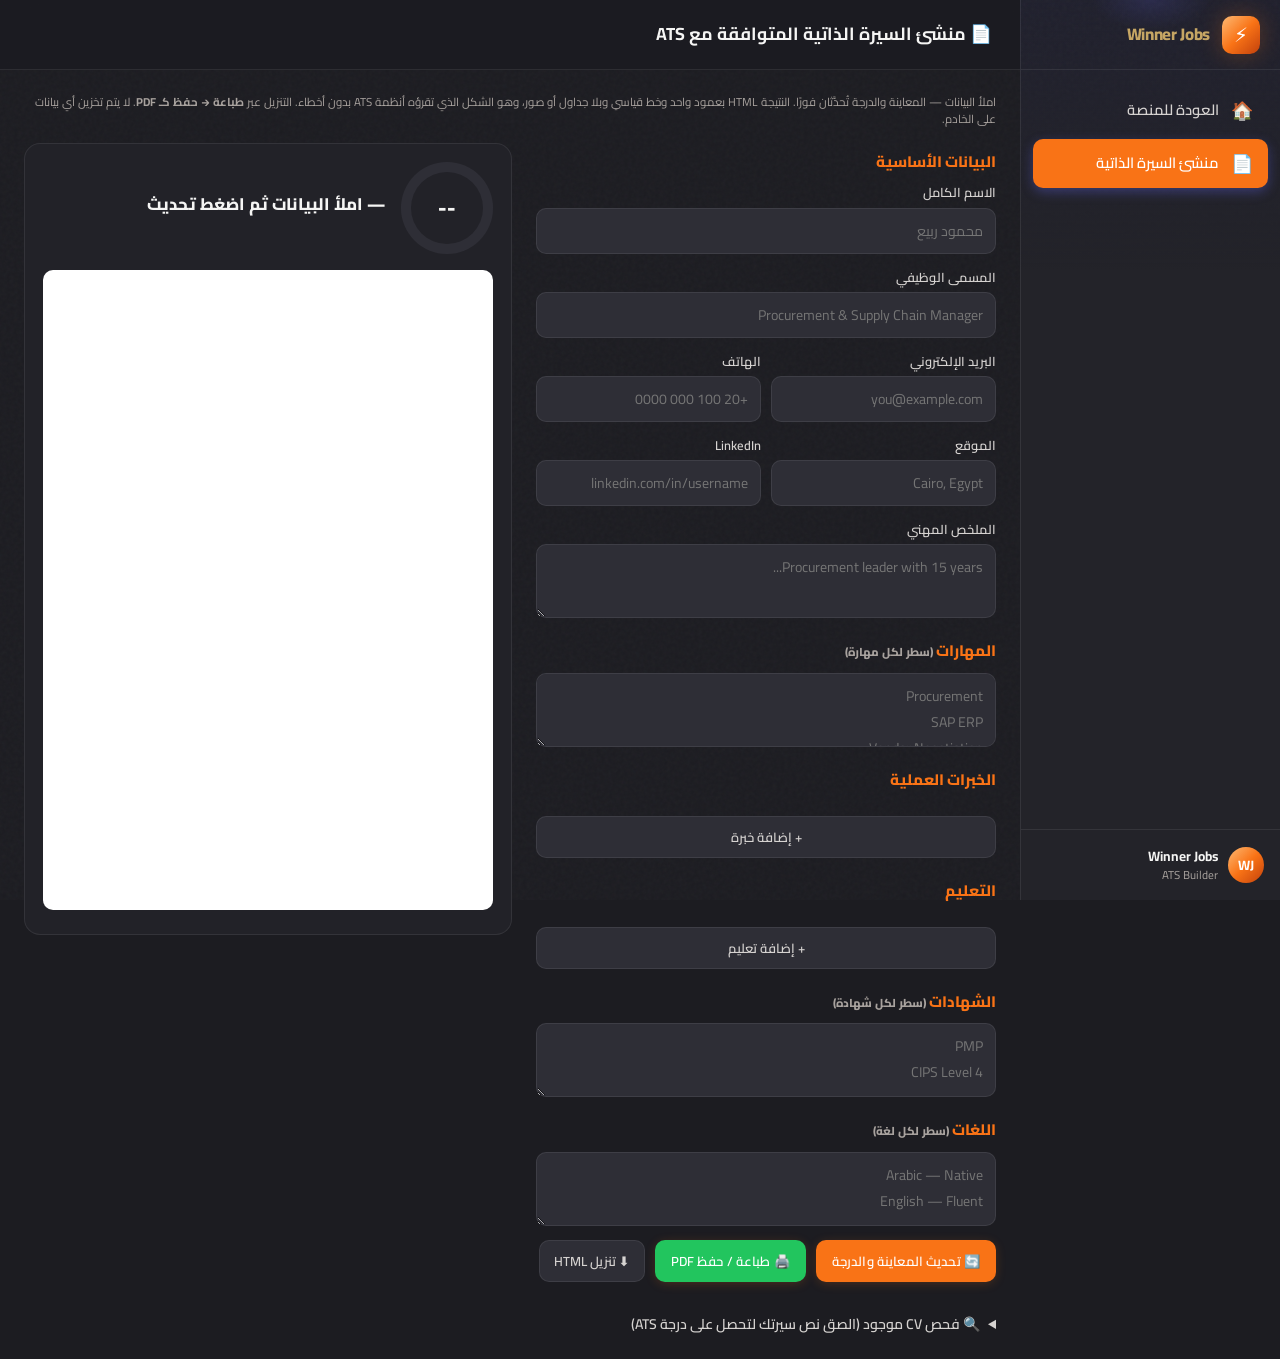
<file: frontend/cv-builder.html>
<!DOCTYPE html>
<html lang="ar" dir="rtl" data-theme="dark">
<head>
  <meta charset="UTF-8">
  <meta name="viewport" content="width=device-width, initial-scale=1.0">
  <title>منشئ السيرة الذاتية المتوافقة مع ATS — Winner Jobs</title>
  <link rel="stylesheet" href="style.css">
  <link rel="preconnect" href="https://fonts.googleapis.com">
  <link rel="preconnect" href="https://fonts.gstatic.com" crossorigin>
  <style>
    /* Page-local layout (design tokens from style.css) */
    .cvb-wrap { display: grid; grid-template-columns: minmax(320px, 460px) 1fr; gap: 24px; align-items: start; }
    @media (max-width: 980px) { .cvb-wrap { grid-template-columns: 1fr; } }
    .cvb-form { display: flex; flex-direction: column; gap: 14px; }
    .cvb-field { display: flex; flex-direction: column; gap: 5px; }
    .cvb-field label { font-size: .8rem; font-weight: 600; color: var(--text-secondary); }
    .cvb-field input, .cvb-field textarea {
      background: var(--bg-surface-elevated); border: 1px solid var(--border-subtle);
      border-radius: var(--r-md); color: var(--text-primary); padding: 9px 12px;
      font-family: inherit; font-size: .88rem; transition: var(--transition);
    }
    .cvb-field input:focus, .cvb-field textarea:focus { outline: none; border-color: var(--brand-primary); box-shadow: 0 0 0 3px var(--brand-glow); }
    .cvb-field textarea { min-height: 74px; resize: vertical; }
    .cvb-hint { font-size: .72rem; color: var(--text-muted); }
    .cvb-section-title { font-size: .95rem; font-weight: 800; color: var(--brand-primary); margin: 8px 0 -4px; }
    .cvb-dynamic { display: flex; flex-direction: column; gap: 10px; }
    .cvb-dyn-item { background: var(--bg-surface-elevated); border: 1px solid var(--border-subtle); border-radius: var(--r-md); padding: 12px; display: grid; gap: 8px; position: relative; }
    .cvb-dyn-item input, .cvb-dyn-item textarea { background: var(--bg-card); border: 1px solid var(--border-subtle); border-radius: var(--r-sm); color: var(--text-primary); padding: 7px 10px; font-family: inherit; font-size: .84rem; width: 100%; }
    .cvb-remove { position: absolute; top: 8px; inset-inline-start: 8px; background: var(--danger-bg); color: var(--danger); border: none; border-radius: var(--r-sm); width: 24px; height: 24px; cursor: pointer; font-weight: 700; }
    .cvb-actions { display: flex; gap: 10px; flex-wrap: wrap; }
    .cvb-preview-card { background: var(--bg-card); border: 1px solid var(--border-subtle); border-radius: var(--r-lg); padding: 18px; }
    .cvb-frame { width: 100%; height: 640px; border: 1px solid var(--border-subtle); border-radius: var(--r-md); background: #fff; }
    .ats-panel { display: grid; grid-template-columns: auto 1fr; gap: 16px; align-items: center; margin-bottom: 16px; }
    .ats-ring { --p: 0; width: 92px; height: 92px; border-radius: 50%;
      background: conic-gradient(var(--ring-color, var(--success)) calc(var(--p)*1%), var(--bg-surface-elevated) 0);
      display: grid; place-items: center; }
    .ats-ring::after { content: attr(data-score); width: 72px; height: 72px; border-radius: 50%;
      background: var(--bg-card); display: grid; place-items: center; font-size: 1.35rem; font-weight: 800; color: var(--text-primary); }
    .ats-meta { display: flex; flex-direction: column; gap: 6px; }
    .ats-grade { font-weight: 800; font-size: 1.05rem; }
    .ats-recs { display: flex; flex-direction: column; gap: 8px; margin-top: 8px; }
    .ats-rec { display: flex; gap: 8px; align-items: flex-start; padding: 9px 12px; border-radius: var(--r-md); font-size: .82rem; }
    .ats-rec.high { background: var(--danger-bg); color: var(--text-primary); }
    .ats-rec.medium { background: var(--warning-bg); }
    .ats-rec.low { background: var(--info-bg); }
    .ats-rec .sev { font-weight: 800; font-size: .68rem; padding: 2px 8px; border-radius: var(--r-full); flex-shrink: 0; }
    .ats-rec.high .sev { background: var(--danger); color: #fff; }
    .ats-rec.medium .sev { background: var(--warning); color: #2F2114; }
    .ats-rec.low .sev { background: var(--info); color: #fff; }
    .cvb-check-zone textarea { width: 100%; min-height: 160px; background: var(--bg-surface-elevated); border: 1px solid var(--border-subtle); border-radius: var(--r-md); color: var(--text-primary); padding: 12px; font-family: inherit; font-size: .84rem; }
    details.cvb-check { margin-top: 18px; }
    details.cvb-check summary { cursor: pointer; color: var(--text-secondary); font-weight: 600; font-size: .88rem; }
  </style>
</head>
<body>
  <div class="app-shell">
    <aside class="app-sidebar" role="navigation" aria-label="التنقل الرئيسي">
      <div class="sidebar-brand">
        <div class="brand-icon" aria-hidden="true">⚡</div>
        <div class="brand-title" style="color:#C6A664;">Winner Jobs</div>
        <div class="sidebar-glow" aria-hidden="true"></div>
      </div>
      <nav class="sidebar-nav">
        <a class="nav-item" href="/"><span class="nav-icon">🏠</span><span class="nav-label">العودة للمنصة</span></a>
        <a class="nav-item active"><span class="nav-icon">📄</span><span class="nav-label">منشئ السيرة الذاتية</span></a>
      </nav>
      <div class="sidebar-footer">
        <div class="user-badge">
          <div class="user-avatar">WJ</div>
          <div class="user-meta"><div class="user-name">Winner Jobs</div><div class="user-role">ATS Builder</div></div>
        </div>
      </div>
    </aside>
    <div class="sidebar-overlay" id="sidebarOverlay" onclick="document.getElementById('sidebarOverlay').classList.remove('open')"></div>

    <main class="app-main" role="main">
      <header class="command-bar" role="banner">
        <div class="command-title" style="font-weight:700;font-size:1.1rem;">📄 منشئ السيرة الذاتية المتوافقة مع ATS</div>
      </header>

      <div style="padding: 24px;">
        <p class="cvb-hint" style="margin-bottom:14px;">
          املأ البيانات — المعاينة والدرجة تُحدَّثان فورًا. النتيجة HTML بعمود واحد وخط قياسي وبلا جداول أو صور،
          وهو الشكل الذي تقرؤه أنظمة ATS بدون أخطاء. التنزيل عبر <strong>طباعة → حفظ كـ PDF</strong>.
          لا يتم تخزين أي بيانات على الخادم.
        </p>

        <div class="cvb-wrap">
          <!-- ─── Form ─────────────────────────────────────────────────── -->
          <div class="cvb-form" id="cvbForm">
            <div class="cvb-section-title">البيانات الأساسية</div>
            <div class="cvb-field"><label>الاسم الكامل</label><input id="f_name" placeholder="محمود ربيع"></div>
            <div class="cvb-field"><label>المسمى الوظيفي</label><input id="f_title" placeholder="Procurement &amp; Supply Chain Manager"></div>
            <div style="display:grid;grid-template-columns:1fr 1fr;gap:10px;">
              <div class="cvb-field"><label>البريد الإلكتروني</label><input id="f_email" type="email" placeholder="you@example.com"></div>
              <div class="cvb-field"><label>الهاتف</label><input id="f_phone" placeholder="+20 100 000 0000"></div>
            </div>
            <div style="display:grid;grid-template-columns:1fr 1fr;gap:10px;">
              <div class="cvb-field"><label>الموقع</label><input id="f_location" placeholder="Cairo, Egypt"></div>
              <div class="cvb-field"><label>LinkedIn</label><input id="f_linkedin" placeholder="linkedin.com/in/username"></div>
            </div>
            <div class="cvb-field"><label>الملخص المهني</label><textarea id="f_summary" placeholder="Procurement leader with 15 years..."></textarea></div>

            <div class="cvb-section-title">المهارات <span class="cvb-hint">(سطر لكل مهارة)</span></div>
            <div class="cvb-field"><textarea id="f_skills" placeholder="Procurement&#10;SAP ERP&#10;Vendor Negotiation"></textarea></div>

            <div class="cvb-section-title">الخبرات العملية</div>
            <div class="cvb-dynamic" id="expList"></div>
            <button type="button" class="btn-secondary" onclick="Cvb.addExp()">+ إضافة خبرة</button>

            <div class="cvb-section-title">التعليم</div>
            <div class="cvb-dynamic" id="eduList"></div>
            <button type="button" class="btn-secondary" onclick="Cvb.addEdu()">+ إضافة تعليم</button>

            <div class="cvb-section-title">الشهادات <span class="cvb-hint">(سطر لكل شهادة)</span></div>
            <div class="cvb-field"><textarea id="f_certs" placeholder="PMP&#10;CIPS Level 4"></textarea></div>

            <div class="cvb-section-title">اللغات <span class="cvb-hint">(سطر لكل لغة)</span></div>
            <div class="cvb-field"><textarea id="f_langs" placeholder="Arabic — Native&#10;English — Fluent"></textarea></div>

            <div class="cvb-actions">
              <button type="button" class="btn-primary" onclick="Cvb.build()">🔄 تحديث المعاينة والدرجة</button>
              <button type="button" class="btn-primary" onclick="Cvb.printPdf()" style="background:var(--success);">🖨️ طباعة / حفظ PDF</button>
              <button type="button" class="btn-secondary" onclick="Cvb.downloadHtml()">⬇️ تنزيل HTML</button>
            </div>

            <details class="cvb-check">
              <summary>🔍 فحص CV موجود (الصق نص سيرتك لتحصل على درجة ATS)</summary>
              <div class="cvb-check-zone" style="margin-top:10px;">
                <textarea id="f_checkText" placeholder="الصق هنا نص السيرة الذاتية الحالية..."></textarea>
                <button type="button" class="btn-secondary" style="margin-top:8px;" onclick="Cvb.checkExisting()">فحص التوافق</button>
              </div>
            </details>
          </div>

          <!-- ─── Preview + ATS Panel ──────────────────────────────────── -->
          <div>
            <div class="cvb-preview-card">
              <div class="ats-panel">
                <div class="ats-ring" id="atsRing" data-score="--" style="--p:0"></div>
                <div class="ats-meta">
                  <div class="ats-grade" id="atsGrade">— املأ البيانات ثم اضغط تحديث</div>
                  <div class="cvb-hint" id="atsStats"></div>
                </div>
              </div>
              <div class="ats-recs" id="atsRecs"></div>
              <iframe class="cvb-frame" id="cvFrame" title="معاينة السيرة الذاتية" sandbox="allow-same-origin"></iframe>
            </div>
          </div>
        </div>
      </div>
    </main>
  </div>

  <script>
  const Cvb = (() => {
    let lastBuild = null;
    const $ = (id) => document.getElementById(id);
    const val = (id) => ($(id)?.value || "").trim();
    const lines = (id) => val(id).split("\n").map(s => s.trim()).filter(Boolean);

    const GRADES = {
      excellent: { ar: "ممتاز — جاهز للتقديم", color: "var(--success)" },
      good:      { ar: "جيد — تحسينات بسيطة", color: "var(--success)" },
      fair:      { ar: "مقبول — يحتاج تحسينات", color: "var(--warning)" },
      poor:      { ar: "ضعيف — يحتاج إعادة بناء", color: "var(--danger)" },
    };

    function collect() {
      return {
        full_name: val("f_name"), job_title: val("f_title"),
        email: val("f_email"), phone: val("f_phone"),
        location: val("f_location"), linkedin: val("f_linkedin"),
        summary: val("f_summary"),
        skills: lines("f_skills"),
        experience: [...document.querySelectorAll("#expList .cvb-dyn-item")].map(el => ({
          role: el.querySelector(".x-role").value.trim(),
          company: el.querySelector(".x-company").value.trim(),
          start: el.querySelector(".x-start").value.trim(),
          end: el.querySelector(".x-end").value.trim(),
          bullets: el.querySelector(".x-bullets").value.split("\n").map(s => s.trim()).filter(Boolean),
        })),
        education: [...document.querySelectorAll("#eduList .cvb-dyn-item")].map(el => ({
          degree: el.querySelector(".e-degree").value.trim(),
          school: el.querySelector(".e-school").value.trim(),
          year: el.querySelector(".e-year").value.trim(),
        })),
        certifications: lines("f_certs"),
        languages: lines("f_langs"),
      };
    }

    function renderAts(ats) {
      const ring = $("atsRing");
      ring.style.setProperty("--p", ats.score);
      ring.dataset.score = ats.score;
      const g = GRADES[ats.grade] || GRADES.fair;
      ring.style.setProperty("--ring-color", g.color);
      $("atsGrade").textContent = g.ar;
      $("atsGrade").style.color = g.color;
      $("atsStats").textContent =
        `${ats.word_count} كلمة • أقسام: ${ats.sections.length} • إنجازات مرقّمة: ${ats.quantified_achievements}`;
      const recs = $("atsRecs");
      recs.innerHTML = "";
      (ats.recommendations || []).forEach(r => {
        const d = document.createElement("div");
        d.className = `ats-rec ${r.severity}`;
        d.innerHTML = `<span class="sev">${r.severity === "high" ? "مهم" : r.severity === "medium" ? "متوسط" : "بسيط"}</span><span>${r.message}</span>`;
        recs.appendChild(d);
      });
      if (!(ats.recommendations || []).length) {
        recs.innerHTML = '<div class="ats-rec low"><span class="sev">✔</span><span>لا توجد ملاحظات — سيرتك متوافقة!</span></div>';
      }
    }

    async function post(url, body) {
      const res = await fetch(url, {
        method: "POST", headers: { "Content-Type": "application/json" },
        body: JSON.stringify(body),
      });
      if (!res.ok) throw new Error(`HTTP ${res.status}`);
      return res.json();
    }

    async function build() {
      try {
        const data = await post("/api/v1/cv/build", collect());
        lastBuild = data;
        $("cvFrame").srcdoc = data.html;
        renderAts(data.ats);
      } catch (e) {
        $("atsGrade").textContent = "خطأ في الاتصال بالخادم";
        console.error(e);
      }
    }

    async function checkExisting() {
      const text = val("f_checkText");
      if (!text) return;
      try {
        const ats = await post("/api/v1/cv/ats-check", { cv_text: text });
        renderAts(ats);
        $("cvFrame").srcdoc = "<pre style='font-family:Arial;padding:20px;white-space:pre-wrap;'>" +
          text.replace(/[<>&]/g, c => ({ "<": "&lt;", ">": "&gt;", "&": "&amp;" }[c])) + "</pre>";
      } catch (e) { console.error(e); }
    }

    function addExp(data = {}) {
      const div = document.createElement("div");
      div.className = "cvb-dyn-item";
      div.innerHTML = `
        <button type="button" class="cvb-remove" title="حذف" onclick="this.parentElement.remove()">✕</button>
        <input class="x-role" placeholder="المسمى الوظيفي — Senior Procurement Manager" value="${data.role || ""}">
        <input class="x-company" placeholder="الشركة — PharmaCo" value="${data.company || ""}">
        <div style="display:grid;grid-template-columns:1fr 1fr;gap:8px;">
          <input class="x-start" placeholder="من — 2015" value="${data.start || ""}">
          <input class="x-end" placeholder="إلى — Present" value="${data.end || ""}">
        </div>
        <textarea class="x-bullets" placeholder="إنجاز (سطر لكل نقطة)&#10;• Achieved 15% cost savings...">${data.bullets || ""}</textarea>`;
      $("expList").appendChild(div);
    }

    function addEdu(data = {}) {
      const div = document.createElement("div");
      div.className = "cvb-dyn-item";
      div.innerHTML = `
        <button type="button" class="cvb-remove" title="حذف" onclick="this.parentElement.remove()">✕</button>
        <input class="e-degree" placeholder="الدرجة — B.Sc. Pharmacy" value="${data.degree || ""}">
        <input class="e-school" placeholder="الجامعة — Cairo University" value="${data.school || ""}">
        <input class="e-year" placeholder="السنة — 2008" value="${data.year || ""}">`;
      $("eduList").appendChild(div);
    }

    function printPdf() {
      if (!lastBuild) { alert("اضغط «تحديث المعاينة» أولًا"); return; }
      const w = window.open("", "_blank");
      w.document.write(lastBuild.html);
      w.document.close();
      w.focus();
      w.print();
    }

    function downloadHtml() {
      if (!lastBuild) { alert("اضغط «تحديث المعاينة» أولًا"); return; }
      const blob = new Blob([lastBuild.html], { type: "text/html;charset=utf-8" });
      const a = document.createElement("a");
      a.href = URL.createObjectURL(blob);
      a.download = "CV_ATS.html";
      a.click();
      URL.revokeObjectURL(a.href);
    }

    return { build, checkExisting, addExp, addEdu, printPdf, downloadHtml };
  })();
  </script>
</body>
</html>
</file>
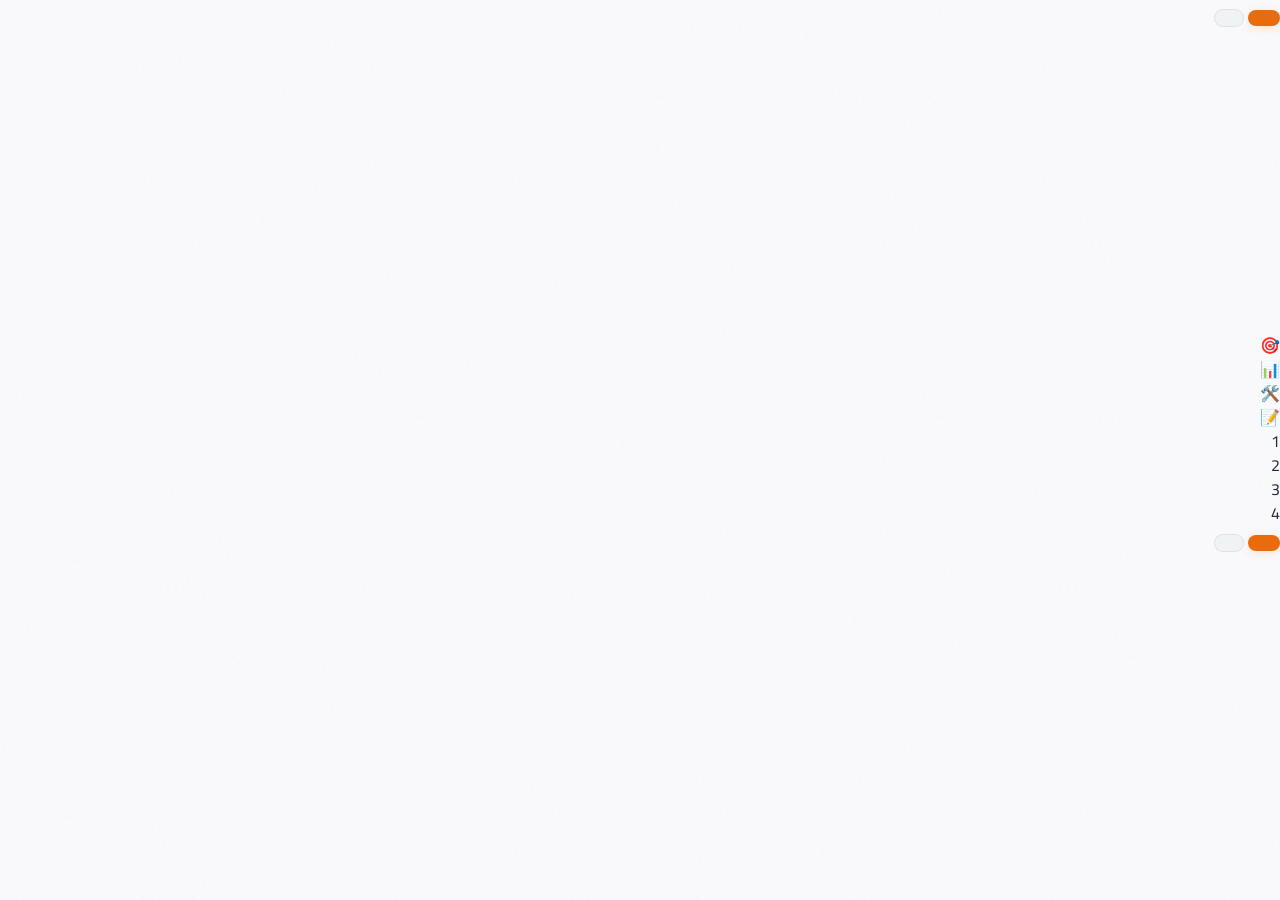
<file: frontend/landing.html>
<!DOCTYPE html>
<html lang="ar" dir="rtl">
<head>
  <meta charset="UTF-8">
  <meta name="viewport" content="width=device-width, initial-scale=1.0">
  <title>Winner Jobs — منصة مطابقة الوظائف الذكية</title>
  <meta name="description" content="منصة ذكية لتحليل وتصفية مطابقة الوظائف باستخدام الذكاء الاصطناعي">
  <meta name="keywords" content="job matching, AI, CV analysis, recruitment">
  <link rel="stylesheet" href="style.css">
</head>
<body>
  <!-- Navigation -->
  <nav class="topbar" dir="ltr">
    <div class="logo" id="logoText"></div>
    <a href="#features" class="nav-link" data-page="features"></a>
    <a href="#how-it-works" class="nav-link" data-page="how-it-works"></a>
    <a href="#pricing" class="nav-link" data-page="pricing"></a>
    <a href="#" onclick="toggleLang()" class="lang-switch" id="langSwitch"></a>
  </nav>

  <!-- Hero Section -->
  <section class="hero">
    <div class="hero-content">
      <h1 id="heroTitle"></h1>
      <p id="heroSubtitle"></p>
      <div class="hero-buttons">
        <button id="btnStartNow" class="btn btn-primary btn-lg"></button>
        <button id="btnBrowseJobs" class="btn btn-secondary btn-lg"></button>
      </div>
    </div>
    <div class="hero-image">
      <svg width="400" height="300" viewBox="0 0 400 300" fill="none"></svg>
    </div>
  </section>

  <!-- Features Section -->
  <section id="features" class="section" dir="rtl">
    <div class="section-header">
      <h2 id="featuresTitle"></h2>
      <p id="featuresSubtitle"></p>
    </div>
    <div class="features-grid">
      <div class="feature-card">
        <div class="card-icon">🎯</div>
        <h3 id="feature1Title"></h3>
        <p id="feature1Desc"></p>
      </div>
      <div class="feature-card">
        <div class="card-icon">📊</div>
        <h3 id="feature2Title"></h3>
        <p id="feature2Desc"></p>
      </div>
      <div class="feature-card">
        <div class="card-icon">🛠️</div>
        <h3 id="feature3Title"></h3>
        <p id="feature3Desc"></p>
      </div>
      <div class="feature-card">
        <div class="card-icon">📝</div>
        <h3 id="feature4Title"></h3>
        <p id="feature4Desc"></p>
      </div>
    </div>
  </section>

  <!-- How It Works Section -->
  <section id="how-it-works" class="section" dir="rtl">
    <div class="section-header">
      <h2 id="howWorksTitle"></h2>
      <p id="howWorksSubtitle"></p>
    </div>
    <div class="steps-grid">
      <div class="step">
        <div class="step-number">1</div>
        <h3 id="step1Title"></h3>
        <p id="step1Desc"></p>
      </div>
      <div class="step">
        <div class="step-number">2</div>
        <h3 id="step2Title"></h3>
        <p id="step2Desc"></p>
      </div>
      <div class="step">
        <div class="step-number">3</div>
        <h3 id="step3Title"></h3>
        <p id="step3Desc"></p>
      </div>
      <div class="step">
        <div class="step-number">4</div>
        <h3 id="step4Title"></h3>
        <p id="step4Desc"></p>
      </div>
    </div>
  </section>

  <!-- CTA Section -->
  <section class="cta-section">
    <div class="cta-content">
      <h2 id="ctaTitle"></h2>
      <p id="ctaSubtitle"></p>
      <div class="cta-buttons">
        <button id="btnGetStarted" class="btn btn-primary btn-lg"></button>
        <button id="btnWatchDemo" class="btn btn-secondary btn-lg"></button>
      </div>
    </div>
  </section>

  <footer class="footer" dir="ltr">
    <div class="footer-text" id="footerText"></div>
    <div class="footer-links">
      <a href="#" id="privacyLink"></a>
      <a href="#" id="termsLink"></a>
      <a href="#" id="supportLink"></a>
    </div>
  </footer>

  <script src="app.js"></script>
</body>
</html>
</file>
<file: frontend/style.css>
/* ═══════════════════════════════════════════════════════════════════════
   Winner Jobs — Enterprise Design System v2.0
   Modern 2026 UI/UX: Motion, Glassmorphism, Micro-interactions
   ═══════════════════════════════════════════════════════════════════════ */

@import url('https://fonts.googleapis.com/css2?family=Cairo:wght@400;500;600;700;800&family=Plus+Jakarta+Sans:wght@400;500;600;700;800&family=JetBrains+Mono:wght@500;600&display=swap');

/* ─── Design Tokens ────────────────────────────────────────────────────── */
:root {
  /* Palette — Cream Warm Light ( مطابق صور الخاصة ) */
  --bg-canvas: #FAFAFC;
  --bg-surface: #FFFFFF;
  --bg-surface-elevated: #F1F4F7;
  --bg-card: #FFFFFF;
  --bg-card-hover: #F6F8FA;
  --bg-glass: rgba(255, 255, 255, 0.9);

  --border-subtle: rgba(15, 23, 42, 0.08);
  --border-medium: rgba(15, 23, 42, 0.14);
  --border-focus: #EA6A0A;

  --text-primary: #1F2937;
  --text-secondary: #4B5563;
  --text-muted: #94A3B8;
  --text-inverse: #FFFFFF;

  /* Accent — برتقالي مطابق صور النسخة */
  --brand-primary: #EA6A0A;
  --brand-hover: #C25E08;
  --brand-gradient: linear-gradient(135deg, #FDBA74 0%, #EA6A0A 50%, #B45309 100%);
  --brand-glow: rgba(234, 106, 10, 0.22);
  --success: #16A34A;
  --success-bg: rgba(22, 163, 74, 0.12);
  --success-gradient: linear-gradient(135deg, #22C55E 0%, #16A34A 100%);
  --warning: #F59E0B;
  --warning-bg: rgba(245, 158, 11, 0.12);
  --danger: #DC2626;
  --danger-bg: rgba(220, 38, 38, 0.12);
  --info: #0284C7;
  --info-bg: rgba(2, 132, 199, 0.12);

  /* Shadows */
  --shadow-sm: 0 1px 2px 0 rgba(60, 40, 20, 0.08);
  --shadow-md: 0 4px 12px -2px rgba(60, 40, 20, 0.12);
  --shadow-lg: 0 12px 32px -4px rgba(60, 40, 20, 0.16);
  --shadow-xl: 0 24px 64px -8px rgba(60, 40, 20, 0.20);
  --shadow-glow: 0 0 24px var(--brand-glow);

  /* Geometry */
  --r-sm: 6px;
  --r-md: 10px;
  --r-lg: 16px;
  --r-xl: 24px;
  --r-full: 9999px;

  --sidebar-w: 260px;
  --header-h: 70px;

  /* Motion */
  --ease-spring: cubic-bezier(0.16, 1, 0.3, 1);
  --ease-smooth: cubic-bezier(0.4, 0, 0.2, 1);
  --transition: all 0.2s var(--ease-spring);
  --transition-slow: all 0.35s var(--ease-spring);

  /* Fonts */
  --font-en: 'Plus Jakarta Sans', system-ui, sans-serif;
  --font-ar: 'Cairo', 'Plus Jakarta Sans', system-ui, sans-serif;
  --font: var(--font-ar);
  --font-mono: 'JetBrains Mono', ui-monospace, monospace;
}

/* Stitch: tabular numbers for KPI/score values */
.kpi-value {
  font-family: var(--font-mono);
  font-variant-numeric: tabular-nums;
  letter-spacing: -0.02em;
}

/* ─── Light Theme ─────────────────────────────────────────────────────── */
[data-theme="light"] {
  --bg-canvas: #FAFAFC;
  --bg-surface: #FFFFFF;
  --bg-surface-elevated: #F1F4F7;
  --bg-card: #FFFFFF;
  --bg-card-hover: #F6F8FA;
  --bg-glass: rgba(255, 255, 255, 0.9);

  --border-subtle: rgba(15, 23, 42, 0.08);
  --border-medium: rgba(15, 23, 42, 0.14);
  --border-focus: #EA6A0A;

  --text-primary: #1F2937;
  --text-secondary: #4B5563;
  --text-muted: #94A3B8;
  --text-inverse: #FFFFFF;
  --brand-primary: #EA6A0A;
  --brand-hover: #C25E08;
  --brand-gradient: linear-gradient(135deg, #FDBA74 0%, #EA6A0A 50%, #B45309 100%);
  --brand-glow: rgba(234, 106, 10, 0.22);
  --success: #16A34A;
  --warning: #F59E0B;
  --danger: #DC2626;
  --info: #0284C7;
}

[data-theme="dark"] {
  --bg-canvas: #1C1C21;
  --bg-surface: #232329;
  --bg-surface-elevated: #2E2E36;
  --bg-card: #222228;
  --bg-card-hover: #2E2E36;
  --bg-glass: rgba(28, 28, 33, 0.88);

  --border-subtle: rgba(255, 255, 255, 0.08);
  --border-medium: rgba(255, 255, 255, 0.14);
  --border-focus: #EA6A0A;

  --text-primary: #F5F5F4;
  --text-secondary: #D6D3D1;
  --text-muted: #A8A29E;
  --text-inverse: #131316;
  --brand-primary: #F97316;
  --brand-hover: #EA6A0A;
  --brand-gradient: linear-gradient(135deg, #FDBA74 0%, #F97316 50%, #C2410C 100%);
  --brand-glow: rgba(249, 115, 22, 0.28);
  --success: #22C55E;
  --warning: #FBBF24;
  --danger: #F87171;
  --info: #38BDF8;
}

[dir="ltr"] { --font: var(--font-en); }

/* ─── Global Reset ────────────────────────────────────────────────────── */
*, *::before, *::after { box-sizing: border-box; margin: 0; padding: 0; }

body {
  font-family: var(--font);
  background-color: var(--bg-canvas);
  color: var(--text-primary);
  line-height: 1.5;
  min-height: 100vh;
  overflow-x: hidden;
  -webkit-font-smoothing: antialiased;
  -moz-osx-font-smoothing: grayscale;
}

/* Subtle noise texture overlay */
body::before {
  content: '';
  position: fixed;
  inset: 0;
  background-image: url("data:image/svg+xml,%3Csvg viewBox='0 0 256 256' xmlns='http://www.w3.org/2000/svg'%3E%3Cfilter id='noise'%3E%3CfeTurbulence type='fractalNoise' baseFrequency='0.9' numOctaves='4' stitchTiles='stitch'/%3E%3C/filter%3E%3Crect width='100%25' height='100%25' filter='url(%23noise)' opacity='0.03'/%3E%3C/svg%3E");
  pointer-events: none;
  z-index: 0;
}

/* ─── Enterprise Shell ────────────────────────────────────────────────── */
.app-shell { display: flex; min-height: 100vh; width: 100%; position: relative; z-index: 1; }

/* ─── Sidebar ─────────────────────────────────────────────────────────── */
.app-sidebar {
  width: var(--sidebar-w);
  background: linear-gradient(180deg, rgba(99, 102, 241, 0.06) 0%, var(--bg-surface) 30%);
  border-inline-end: 1px solid var(--border-subtle);
  display: flex;
  flex-direction: column;
  position: fixed;
  top: 0;
  bottom: 0;
  z-index: 100;
  transition: transform 0.3s var(--ease-spring);
}

[dir="rtl"] .app-sidebar { right: 0; }
[dir="ltr"] .app-sidebar { left: 0; }

.sidebar-brand {
  height: var(--header-h);
  padding: 0 20px;
  display: flex;
  align-items: center;
  gap: 12px;
  border-bottom: 1px solid var(--border-subtle);
  position: relative;
  overflow: hidden;
}

.sidebar-glow {
  position: absolute;
  top: -30px;
  left: 50%;
  transform: translateX(-50%);
  width: 120px;
  height: 60px;
  background: radial-gradient(ellipse, rgba(99, 102, 241, 0.15) 0%, transparent 70%);
  pointer-events: none;
}

.brand-icon {
  width: 38px;
  height: 38px;
  border-radius: var(--r-md);
  background: var(--brand-gradient);
  display: flex;
  align-items: center;
  justify-content: center;
  font-size: 20px;
  color: #fff;
  box-shadow: var(--shadow-glow);
  flex-shrink: 0;
}

.brand-title {
  font-size: 1.05rem;
  font-weight: 800;
  letter-spacing: -0.02em;
  color: #C6A664;
}

.sidebar-nav {
  padding: 16px 12px;
  display: flex;
  flex-direction: column;
  gap: 4px;
  flex: 1;
}

.nav-item {
  display: flex;
  align-items: center;
  gap: 12px;
  padding: 10px 14px;
  border-radius: var(--r-md);
  color: var(--text-secondary);
  text-decoration: none;
  font-size: 0.92rem;
  font-weight: 600;
  transition: var(--transition);
  cursor: pointer;
  border: 1px solid transparent;
  position: relative;
  overflow: hidden;
}

.nav-item:hover {
  color: var(--text-primary);
  background-color: var(--bg-card);
  border-color: var(--border-subtle);
}

.nav-item.active {
  color: #FFFFFF;
  background: var(--brand-primary);
  box-shadow: 0 4px 12px rgba(99, 102, 241, 0.35);
  border-color: transparent;
}

.nav-indicator {
  position: absolute;
  inset-inline-end: 0;
  top: 50%;
  transform: translateY(-50%);
  width: 3px;
  height: 0;
  border-radius: 3px 0 0 3px;
  background: #fff;
  transition: height 0.25s var(--ease-spring);
}

.nav-item.active .nav-indicator { height: 20px; }

.nav-icon {
  font-size: 18px;
  display: flex;
  align-items: center;
  justify-content: center;
}

.sidebar-footer {
  padding: 16px;
  border-top: 1px solid var(--border-subtle);
  display: flex;
  align-items: center;
  gap: 12px;
}

.user-badge { display: flex; align-items: center; gap: 10px; width: 100%; }

.user-avatar {
  width: 36px;
  height: 36px;
  border-radius: 50%;
  background: var(--brand-gradient);
  display: flex;
  align-items: center;
  justify-content: center;
  font-weight: 700;
  font-size: 0.85rem;
  color: #fff;
  flex-shrink: 0;
}

.user-meta { flex: 1; overflow: hidden; }
.user-name { font-size: 0.85rem; font-weight: 700; white-space: nowrap; overflow: hidden; text-overflow: ellipsis; }
.user-role { font-size: 0.72rem; color: var(--text-muted); }

/* ─── Main Content ────────────────────────────────────────────────────── */
.app-main {
  flex: 1;
  display: flex;
  flex-direction: column;
  min-width: 0;
  transition: var(--transition);
}

[dir="rtl"] .app-main { margin-right: var(--sidebar-w); }
[dir="ltr"] .app-main { margin-left: var(--sidebar-w); }

/* ─── Command Bar (Header) ────────────────────────────────────────────── */
.command-bar {
  height: var(--header-h);
  background-color: var(--bg-glass);
  backdrop-filter: blur(20px);
  -webkit-backdrop-filter: blur(20px);
  border-bottom: 1px solid var(--border-subtle);
  position: sticky;
  top: 0;
  z-index: 90;
  display: flex;
  align-items: center;
  justify-content: space-between;
  padding: 0 28px;
  gap: 20px;
}

.command-search {
  flex: 1;
  max-width: 540px;
  position: relative;
  display: flex;
  align-items: center;
}

.search-icon {
  position: absolute;
  color: var(--text-muted);
  font-size: 16px;
  pointer-events: none;
}
[dir="rtl"] .search-icon { right: 14px; }
[dir="ltr"] .search-icon { left: 14px; }

.command-input {
  width: 100%;
  height: 44px;
  background-color: var(--bg-card);
  border: 1px solid var(--border-subtle);
  border-radius: var(--r-full);
  color: var(--text-primary);
  font-family: inherit;
  font-size: 0.9rem;
  transition: all 0.3s var(--ease-spring);
}
[dir="rtl"] .command-input { padding: 0 42px 0 80px; }
[dir="ltr"] .command-input { padding: 0 80px 0 42px; }

.command-input:focus {
  outline: none;
  border-color: var(--brand-primary);
  background-color: var(--bg-surface-elevated);
  box-shadow: 0 0 0 3px rgba(99, 102, 241, 0.15), var(--shadow-md);
  max-width: 640px;
}

.kbd-shortcut {
  position: absolute;
  background-color: var(--bg-surface);
  border: 1px solid var(--border-medium);
  border-radius: var(--r-sm);
  padding: 2px 6px;
  font-size: 0.72rem;
  font-family: monospace;
  color: var(--text-muted);
  pointer-events: none;
  transition: opacity 0.2s;
}
.command-input:focus ~ .kbd-shortcut { opacity: 0; }
[dir="rtl"] .kbd-shortcut { left: 14px; }
[dir="ltr"] .kbd-shortcut { right: 14px; }

.command-actions { display: flex; align-items: center; gap: 10px; }

.status-pill {
  display: inline-flex;
  align-items: center;
  gap: 6px;
  padding: 6px 12px;
  background: var(--success-bg);
  border: 1px solid rgba(16, 185, 129, 0.2);
  border-radius: var(--r-full);
  font-size: 0.75rem;
  font-weight: 700;
  color: var(--success);
}

.status-dot {
  width: 6px;
  height: 6px;
  border-radius: 50%;
  background-color: var(--success);
  box-shadow: 0 0 8px var(--success);
  animation: pulse-dot 2s infinite;
}

@keyframes pulse-dot {
  0%, 100% { opacity: 1; }
  50% { opacity: 0.5; }
}

.btn-icon {
  width: 40px;
  height: 40px;
  border-radius: var(--r-md);
  background-color: var(--bg-card);
  border: 1px solid var(--border-subtle);
  color: var(--text-secondary);
  display: flex;
  align-items: center;
  justify-content: center;
  font-size: 16px;
  cursor: pointer;
  transition: var(--transition);
}

.btn-icon:hover {
  background-color: var(--bg-surface-elevated);
  color: var(--text-primary);
  border-color: var(--border-medium);
  transform: scale(1.05);
}

.btn-icon:active { transform: scale(0.95); }

.btn-lang {
  padding: 0 12px;
  height: 40px;
  border-radius: var(--r-md);
  background-color: var(--bg-card);
  border: 1px solid var(--border-subtle);
  color: var(--text-primary);
  font-weight: 700;
  font-size: 0.85rem;
  cursor: pointer;
  transition: var(--transition);
  display: flex;
  align-items: center;
  gap: 6px;
}

.btn-lang:hover { border-color: var(--brand-primary); }

/* ─── Page Views ──────────────────────────────────────────────────────── */
.page-view {
  padding: 28px;
  display: none;
  flex-direction: column;
  gap: 24px;
}

.page-view.active {
  display: flex;
  animation: pageEnter 0.35s var(--ease-spring);
}

@keyframes pageEnter {
  from { opacity: 0; transform: translateY(8px) scale(0.99); }
  to { opacity: 1; transform: translateY(0) scale(1); }
}

/* ─── KPI Metric Cards ────────────────────────────────────────────────── */
.kpi-grid {
  display: grid;
  grid-template-columns: repeat(auto-fit, minmax(220px, 1fr));
  gap: 16px;
}

.kpi-card {
  background-color: var(--bg-card);
  border: 1px solid var(--border-subtle);
  border-radius: var(--r-lg);
  padding: 24px;
  position: relative;
  overflow: hidden;
  transition: var(--transition-slow);
  border-left: 4px solid transparent;
}

.kpi-card::before {
  content: '';
  position: absolute;
  inset: 0;
  background: linear-gradient(135deg, rgba(99, 102, 241, 0.04) 0%, transparent 50%);
  pointer-events: none;
}

.kpi-card:hover {
  transform: translateY(-3px);
  border-color: var(--border-medium);
  box-shadow: var(--shadow-lg);
}

.kpi-card:nth-child(1) { border-left-color: var(--brand-primary); }
.kpi-card:nth-child(2) { border-left-color: var(--success); }
.kpi-card:nth-child(3) { border-left-color: var(--info); }
.kpi-card:nth-child(4) { border-left-color: var(--warning); }

.kpi-header {
  display: flex;
  align-items: center;
  justify-content: space-between;
  margin-bottom: 12px;
}

.kpi-title {
  font-size: 0.85rem;
  font-weight: 600;
  color: var(--text-secondary);
}

.kpi-icon-wrap {
  width: 34px;
  height: 34px;
  border-radius: var(--r-md);
  background: var(--bg-surface-elevated);
  display: flex;
  align-items: center;
  justify-content: center;
  font-size: 16px;
}

.kpi-value {
  font-size: 1.85rem;
  font-weight: 800;
  line-height: 1.2;
  letter-spacing: -0.03em;
}

.kpi-subtext {
  font-size: 0.75rem;
  color: var(--text-muted);
  margin-top: 6px;
  display: flex;
  align-items: center;
  gap: 4px;
}

.trend-badge {
  display: inline-flex;
  align-items: center;
  gap: 2px;
  font-weight: 700;
  color: var(--success);
}

/* ─── Filter Toolbar ──────────────────────────────────────────────────── */
.facet-toolbar {
  background-color: var(--bg-card);
  border: 1px solid var(--border-subtle);
  border-radius: var(--r-lg);
  padding: 20px;
  display: flex;
  flex-direction: column;
  gap: 14px;
}

.facet-row {
  display: flex;
  align-items: center;
  flex-wrap: wrap;
  gap: 12px;
}

.facet-label {
  font-size: 0.78rem;
  font-weight: 700;
  color: var(--text-muted);
  text-transform: uppercase;
  letter-spacing: 0.05em;
  min-width: 80px;
}

.chip-group { display: flex; align-items: center; flex-wrap: wrap; gap: 8px; }

.filter-chip {
  padding: 6px 14px;
  border-radius: var(--r-full);
  background-color: var(--bg-surface-elevated);
  border: 1px solid var(--border-subtle);
  color: var(--text-secondary);
  font-size: 0.82rem;
  font-weight: 600;
  cursor: pointer;
  transition: var(--transition);
  display: inline-flex;
  align-items: center;
  gap: 6px;
  user-select: none;
}

.filter-chip:hover {
  background-color: var(--bg-card-hover);
  color: var(--text-primary);
  border-color: var(--border-medium);
  transform: translateY(-1px);
}

.filter-chip:active { transform: scale(0.97); }

.filter-chip.active {
  background-color: var(--brand-primary);
  color: #FFFFFF;
  border-color: var(--brand-primary);
  box-shadow: 0 2px 8px rgba(99, 102, 241, 0.35);
}

.chip-count {
  font-size: 0.72rem;
  padding: 1px 6px;
  border-radius: var(--r-full);
  background-color: rgba(255, 255, 255, 0.15);
}

.filter-chip.active .chip-count { background-color: rgba(255, 255, 255, 0.25); }

.toolbar-controls {
  display: flex;
  align-items: center;
  justify-content: space-between;
  padding-top: 10px;
  border-top: 1px solid var(--border-subtle);
  flex-wrap: wrap;
  gap: 12px;
}

.sort-select {
  height: 38px;
  padding: 0 14px;
  background-color: var(--bg-surface-elevated);
  border: 1px solid var(--border-subtle);
  border-radius: var(--r-md);
  color: var(--text-primary);
  font-family: inherit;
  font-size: 0.85rem;
  cursor: pointer;
  outline: none;
  transition: var(--transition);
}

.sort-select:focus { border-color: var(--brand-primary); }

.btn-reset {
  background: none;
  border: none;
  color: var(--brand-primary);
  font-size: 0.82rem;
  font-weight: 700;
  cursor: pointer;
  display: inline-flex;
  align-items: center;
  gap: 4px;
  transition: var(--transition);
}

.btn-reset:hover { text-decoration: underline; }

/* ─── Job Cards Grid ──────────────────────────────────────────────────── */
.jobs-grid {
  display: grid;
  grid-template-columns: repeat(auto-fill, minmax(340px, 1fr));
  gap: 16px;
}

/* ─── Pagination Footer ───────────────────────────────────────────────── */
.jobs-footer {
  display: flex;
  align-items: center;
  justify-content: space-between;
  gap: 12px;
  margin-top: 18px;
  padding: 12px 16px;
  border: 1px solid var(--border-subtle);
  border-radius: var(--r-lg);
  background: var(--bg-surface-elevated);
  flex-wrap: wrap;
}
.jobs-footer .jobs-counter {
  font-size: 0.85rem;
  font-weight: 600;
  color: var(--text-secondary);
}
.jobs-footer .load-more-btn {
  display: inline-flex;
  align-items: center;
  gap: 6px;
}

.job-card {
  background-color: var(--bg-card);
  border: 1px solid var(--border-subtle);
  border-radius: var(--r-lg);
  padding: 24px;
  display: flex;
  flex-direction: column;
  justify-content: space-between;
  gap: 14px;
  position: relative;
  transition: all 0.3s var(--ease-spring);
  cursor: pointer;
  animation: cardFadeIn 0.4s var(--ease-spring) backwards;
}

.job-card:nth-child(1) { animation-delay: 0ms; }
.job-card:nth-child(2) { animation-delay: 30ms; }
.job-card:nth-child(3) { animation-delay: 60ms; }
.job-card:nth-child(4) { animation-delay: 90ms; }
.job-card:nth-child(5) { animation-delay: 120ms; }
.job-card:nth-child(6) { animation-delay: 150ms; }

@keyframes cardFadeIn {
  from { opacity: 0; transform: translateY(12px); }
  to { opacity: 1; transform: translateY(0); }
}

.job-card:hover {
  transform: translateY(-4px);
  border-color: rgba(99, 102, 241, 0.3);
  box-shadow: 0 16px 48px -8px rgba(0, 0, 0, 0.4), 0 0 0 1px rgba(99, 102, 241, 0.1);
}

.job-card:active { transform: translateY(-2px) scale(0.99); }

.job-card-top {
  display: flex;
  align-items: flex-start;
  justify-content: space-between;
  gap: 12px;
}

.job-company-avatar {
  width: 44px;
  height: 44px;
  border-radius: var(--r-md);
  background: var(--bg-surface-elevated);
  border: 1px solid var(--border-subtle);
  display: flex;
  align-items: center;
  justify-content: center;
  font-size: 1.1rem;
  font-weight: 800;
  color: var(--brand-primary);
  flex-shrink: 0;
}

.job-meta-primary { flex: 1; }

.job-title {
  font-size: 1rem;
  font-weight: 700;
  color: var(--text-primary);
  line-height: 1.35;
  margin-bottom: 4px;
  letter-spacing: -0.01em;
}

.job-company { font-size: 0.85rem; color: var(--text-secondary); }

.match-radial {
  display: flex;
  flex-direction: column;
  align-items: center;
  justify-content: center;
  width: 48px;
  height: 48px;
  border-radius: 50%;
  border: 2px solid;
  font-size: 0.85rem;
  font-weight: 800;
  flex-shrink: 0;
  transition: var(--transition);
}

.job-card:hover .match-radial { transform: scale(1.1); }

.match-high { border-color: var(--success); color: var(--success); background: var(--success-bg); }
.match-mid { border-color: var(--warning); color: var(--warning); background: var(--warning-bg); }
.match-low { border-color: var(--danger); color: var(--danger); background: var(--danger-bg); }

.job-tags-row { display: flex; align-items: center; flex-wrap: wrap; gap: 6px; }

.tag-pill {
  padding: 3px 8px;
  border-radius: var(--r-sm);
  background-color: var(--bg-surface-elevated);
  border: 1px solid var(--border-subtle);
  font-size: 0.72rem;
  font-weight: 600;
  color: var(--text-secondary);
}

.tag-remote { background: rgba(14, 165, 233, 0.12); color: #38BDF8; border-color: rgba(56, 189, 248, 0.2); }
.tag-salary { background: rgba(245, 158, 11, 0.12); color: #FBBF24; border-color: rgba(251, 191, 36, 0.2); }

.skills-list { display: flex; align-items: center; flex-wrap: wrap; gap: 6px; }

.skill-match-tag {
  padding: 2px 8px;
  border-radius: var(--r-full);
  background-color: rgba(16, 185, 129, 0.1);
  border: 1px solid rgba(16, 185, 129, 0.2);
  color: #34D399;
  font-size: 0.72rem;
  font-weight: 600;
}

.job-card-actions {
  display: flex;
  align-items: center;
  justify-content: space-between;
  padding-top: 12px;
  border-top: 1px solid var(--border-subtle);
  gap: 8px;
}

/* ─── Direct Employer Badge — من الشركة مباشرة ─────────────────────────── */
.tag-direct {
  background: rgba(217, 119, 6, 0.14);
  border: 1px solid rgba(217, 119, 6, 0.35);
  color: #FBBF24;
}

/* ─── Buttons ─────────────────────────────────────────────────────────── */
.btn-primary {
  padding: 8px 16px;
  border-radius: var(--r-md);
  background: var(--brand-primary);
  border: none;
  color: #FFFFFF;
  font-family: inherit;
  font-size: 0.82rem;
  font-weight: 700;
  cursor: pointer;
  transition: var(--transition);
  text-decoration: none;
  display: inline-flex;
  align-items: center;
  gap: 6px;
}

.btn-primary:hover {
  background: var(--brand-hover);
  box-shadow: 0 4px 12px rgba(99, 102, 241, 0.35);
  transform: translateY(-1px);
}

.btn-primary:active { transform: scale(0.97); }

.btn-secondary {
  padding: 8px 14px;
  border-radius: var(--r-md);
  background: var(--bg-surface-elevated);
  border: 1px solid var(--border-subtle);
  color: var(--text-secondary);
  font-family: inherit;
  font-size: 0.82rem;
  font-weight: 600;
  cursor: pointer;
  transition: var(--transition);
}

.btn-secondary:hover {
  background: var(--bg-card-hover);
  color: var(--text-primary);
  border-color: var(--border-medium);
}

.btn-secondary:active { transform: scale(0.97); }

/* ─── Empty & Loading States ──────────────────────────────────────────── */
.empty-state {
  grid-column: 1 / -1;
  text-align: center;
  padding: 60px 20px;
  background-color: var(--bg-card);
  border: 1px dashed var(--border-medium);
  border-radius: var(--r-lg);
}

.empty-icon {
  font-size: 3rem;
  margin-bottom: 12px;
  animation: emptyBounce 2s ease-in-out infinite;
}

@keyframes emptyBounce {
  0%, 100% { transform: translateY(0); }
  50% { transform: translateY(-8px); }
}

/* Skeleton Shimmer */
.sk-card {
  background: var(--bg-card);
  border: 1px solid var(--border-subtle);
  border-radius: var(--r-lg);
  padding: 24px;
}

.skeleton {
  background: linear-gradient(90deg, var(--bg-card) 25%, var(--bg-surface-elevated) 50%, var(--bg-card) 75%);
  background-size: 200% 100%;
  animation: shimmer 1.5s infinite;
  border-radius: var(--r-sm);
}

.sk-line { height: 14px; margin-bottom: 10px; }
.w80 { width: 80%; }
.w60 { width: 60%; }
.w40 { width: 40%; }
.w30 { width: 30%; }

@keyframes shimmer {
  0% { background-position: 200% 0; }
  100% { background-position: -200% 0; }
}

/* ─── Master-Detail Drawer ────────────────────────────────────────────── */
.modal-overlay {
  position: fixed;
  inset: 0;
  background-color: rgba(0, 0, 0, 0.65);
  backdrop-filter: blur(8px);
  -webkit-backdrop-filter: blur(8px);
  z-index: 200;
  display: none;
  opacity: 0;
  transition: opacity 0.3s var(--ease-smooth);
}

.modal-overlay.show {
  display: flex;
  opacity: 1;
}

.drawer-panel {
  position: fixed;
  top: 0;
  bottom: 0;
  width: 580px;
  max-width: 90vw;
  background-color: var(--bg-surface);
  border-inline-start: 1px solid var(--border-medium);
  box-shadow: var(--shadow-xl);
  padding: 32px;
  overflow-y: auto;
  transition: transform 0.35s var(--ease-spring);
  display: flex;
  flex-direction: column;
  gap: 24px;
}

[dir="rtl"] .drawer-panel { right: 0; transform: translateX(100%); }
[dir="ltr"] .drawer-panel { right: 0; transform: translateX(100%); }
.modal-overlay.show .drawer-panel { transform: translateX(0); }

.drawer-close {
  position: absolute;
  top: 24px;
  width: 36px;
  height: 36px;
  border-radius: 50%;
  background-color: var(--bg-card);
  border: 1px solid var(--border-subtle);
  color: var(--text-secondary);
  font-size: 18px;
  display: flex;
  align-items: center;
  justify-content: center;
  cursor: pointer;
  transition: var(--transition);
  z-index: 10;
}

.drawer-close:hover {
  background: var(--danger);
  color: #fff;
  border-color: var(--danger);
  transform: rotate(90deg);
}

[dir="rtl"] .drawer-close { left: 24px; }
[dir="ltr"] .drawer-close { right: 24px; }

/* ─── Toast Notifications ─────────────────────────────────────────────── */
.toast {
  display: flex;
  align-items: center;
  gap: 10px;
  padding: 12px 20px;
  border-radius: var(--r-md);
  font-size: 0.88rem;
  font-weight: 600;
  backdrop-filter: blur(12px);
  box-shadow: var(--shadow-lg);
  animation: toastIn 0.35s var(--ease-spring);
  margin-top: 8px;
}

.toast.out { animation: toastOut 0.3s var(--ease-smooth) forwards; }

.show-ok {
  background: rgba(16, 185, 129, 0.15);
  border: 1px solid rgba(16, 185, 129, 0.3);
  color: var(--success);
}

.show-err {
  background: rgba(244, 63, 94, 0.15);
  border: 1px solid rgba(244, 63, 94, 0.3);
  color: var(--danger);
}

@keyframes toastIn {
  from { opacity: 0; transform: translateX(100%) scale(0.9); }
  to { opacity: 1; transform: translateX(0) scale(1); }
}

@keyframes toastOut {
  from { opacity: 1; transform: translateX(0) scale(1); }
  to { opacity: 0; transform: translateX(100%) scale(0.9); }
}

/* ─── Back to Top ─────────────────────────────────────────────────────── */
.back-to-top {
  position: fixed;
  bottom: 24px;
  inset-inline-end: 24px;
  width: 44px;
  height: 44px;
  border-radius: 50%;
  background: var(--brand-primary);
  color: #fff;
  border: none;
  display: flex;
  align-items: center;
  justify-content: center;
  cursor: pointer;
  opacity: 0;
  transform: translateY(20px);
  transition: all 0.3s var(--ease-spring);
  z-index: 50;
  box-shadow: 0 4px 12px rgba(99, 102, 241, 0.35);
}

.back-to-top.visible { opacity: 1; transform: translateY(0); }
.back-to-top:hover { background: var(--brand-hover); transform: translateY(-2px) scale(1.1); }

/* ─── Utility Classes ─────────────────────────────────────────────────── */
.gradient-text {
  background: var(--brand-gradient);
  -webkit-background-clip: text;
  -webkit-text-fill-color: transparent;
}

.animate-in { animation: pageEnter 0.35s var(--ease-spring) backwards; }
.stagger-1 { animation-delay: 50ms; }
.stagger-2 { animation-delay: 100ms; }
.stagger-3 { animation-delay: 150ms; }
.stagger-4 { animation-delay: 200ms; }
.stagger-5 { animation-delay: 250ms; }
.stagger-6 { animation-delay: 300ms; }

/* ─── Modal Content Styles ────────────────────────────────────────────── */
.modal-section { padding: 0; }
.modal-section h3 { font-size: 0.95rem; font-weight: 700; margin-bottom: 8px; }

.job-meta-line {
  font-size: 0.88rem;
  color: var(--text-secondary);
  margin-bottom: 8px;
}

.skill-chip {
  display: inline-flex;
  align-items: center;
  gap: 4px;
  padding: 4px 10px;
  border-radius: var(--r-full);
  background: var(--bg-surface-elevated);
  border: 1px solid var(--border-subtle);
  font-size: 0.78rem;
  font-weight: 600;
  color: var(--text-secondary);
}

.gap-item {
  display: flex;
  align-items: center;
  justify-content: space-between;
  gap: 12px;
  padding: 12px 16px;
  background: var(--bg-surface-elevated);
  border: 1px solid var(--border-subtle);
  border-radius: var(--r-md);
  margin-bottom: 8px;
  transition: var(--transition);
}

.gap-item:hover { border-color: var(--border-medium); }

.gap-item .info { flex: 1; }
.gap-item .category { font-weight: 700; font-size: 0.88rem; }
.gap-item .advice { font-size: 0.82rem; color: var(--text-muted); margin-top: 2px; }

.priority {
  padding: 3px 10px;
  border-radius: var(--r-full);
  font-size: 0.72rem;
  font-weight: 700;
  flex-shrink: 0;
}

.priority-high { background: var(--danger-bg); color: var(--danger); }
.priority-medium { background: var(--warning-bg); color: var(--warning); }
.priority-low { background: var(--info-bg); color: var(--info); }

.hr-tabs { display: flex; gap: 4px; margin-bottom: 12px; }
.hr-tab {
  padding: 6px 14px;
  border-radius: var(--r-md);
  background: var(--bg-surface-elevated);
  border: 1px solid var(--border-subtle);
  cursor: pointer;
  font-size: 0.82rem;
  font-weight: 600;
  transition: var(--transition);
}
.hr-tab.active { background: var(--brand-primary); color: #fff; border-color: var(--brand-primary); }

.hr-content {
  background: var(--bg-surface-elevated);
  border: 1px solid var(--border-subtle);
  border-radius: var(--r-md);
  padding: 16px;
  font-size: 0.88rem;
  line-height: 1.6;
  max-height: 300px;
  overflow-y: auto;
  white-space: pre-wrap;
}

.input {
  width: 100%;
  padding: 10px 14px;
  background: var(--bg-surface-elevated);
  border: 1px solid var(--border-subtle);
  border-radius: var(--r-md);
  color: var(--text-primary);
  font-family: inherit;
  font-size: 0.88rem;
  transition: var(--transition);
}

.input:focus {
  outline: none;
  border-color: var(--brand-primary);
  box-shadow: 0 0 0 3px rgba(99, 102, 241, 0.15);
}

.card {
  background: var(--bg-card);
  border: 1px solid var(--border-subtle);
  border-radius: var(--r-lg);
  padding: 24px;
}

.card-title {
  font-size: 0.95rem;
  font-weight: 700;
  margin-bottom: 16px;
}

.grid-2 {
  display: grid;
  grid-template-columns: 1fr 1fr;
  gap: 16px;
}

.chart-container { display: flex; flex-direction: column; gap: 10px; }

.chart-bar-group { display: flex; flex-direction: column; gap: 4px; }

.chart-bar-label {
  display: flex;
  justify-content: space-between;
  font-size: 0.82rem;
  font-weight: 600;
}

.chart-bar-track {
  height: 8px;
  background: var(--bg-surface-elevated);
  border-radius: var(--r-full);
  overflow: hidden;
}

.chart-bar-fill {
  height: 100%;
  border-radius: var(--r-full);
  transition: width 0.8s var(--ease-spring);
}

.chart-bar-fill.green { background: var(--success-gradient); }
.chart-bar-fill.gold { background: linear-gradient(135deg, #F59E0B, #FBBF24); }
.chart-bar-fill.red { background: linear-gradient(135deg, #F43F5E, #FB7185); }
.chart-bar-fill.purple { background: var(--brand-gradient); }
.chart-bar-fill.blue { background: linear-gradient(135deg, #0EA5E9, #38BDF8); }

.btn-group { display: flex; gap: 8px; flex-wrap: wrap; }

.toggle {
  position: relative;
  display: inline-block;
  width: 44px;
  height: 24px;
}

.toggle input { opacity: 0; width: 0; height: 0; }

.toggle-slider {
  position: absolute;
  inset: 0;
  background: var(--bg-surface-elevated);
  border: 1px solid var(--border-subtle);
  border-radius: var(--r-full);
  cursor: pointer;
  transition: var(--transition);
}

.toggle-slider::before {
  content: '';
  position: absolute;
  width: 18px;
  height: 18px;
  border-radius: 50%;
  background: var(--text-muted);
  top: 2px;
  inset-inline-start: 2px;
  transition: var(--transition);
}

.toggle input:checked + .toggle-slider { background: var(--brand-primary); border-color: var(--brand-primary); }
.toggle input:checked + .toggle-slider::before { background: #fff; inset-inline-start: 22px; }

.setting-item {
  display: flex;
  align-items: center;
  justify-content: space-between;
  padding: 12px 0;
}

.setting-label { font-size: 0.88rem; font-weight: 600; }

.progress-ring { transform: rotate(-90deg); }
.ring-bg { fill: none; stroke: var(--bg-surface-elevated); stroke-width: 6; }
.ring-fg { fill: none; stroke-width: 6; stroke-linecap: round; transition: stroke-dashoffset 1s var(--ease-spring); }

/* ─── Wizard Mode (Empty Start) ────────────────────────────────────────── */
.wizard-hero {
  display: flex;
  flex-direction: column;
  align-items: center;
  justify-content: center;
  min-height: 50vh;
  padding: var(--space-8) var(--space-6);
  text-align: center;
  animation: fadeInUp 0.6s var(--ease-spring);
}

@keyframes fadeInUp {
  from { opacity: 0; transform: translateY(20px); }
  to { opacity: 1; transform: translateY(0); }
}

.wizard-icon {
  font-size: 4rem;
  margin-bottom: var(--space-4);
  animation: pulse 2s ease-in-out infinite;
}

@keyframes pulse {
  0%, 100% { transform: scale(1); }
  50% { transform: scale(1.05); }
}

.wizard-hero h2 {
  font-size: clamp(1.5rem, 4vw, 2.2rem);
  font-weight: 800;
  background: var(--brand-gradient);
  -webkit-background-clip: text;
  -webkit-text-fill-color: transparent;
  margin-bottom: var(--space-2);
}

.wizard-desc {
  color: var(--text-secondary);
  font-size: 1rem;
  max-width: 480px;
  margin-bottom: var(--space-8);
  line-height: 1.6;
}

.wizard-form {
  width: 100%;
  max-width: 420px;
  background: var(--bg-card);
  border: 1px solid var(--border-subtle);
  border-radius: var(--r-xl);
  padding: var(--space-6);
  margin-bottom: var(--space-6);
  box-shadow: var(--shadow-lg);
}

.wizard-field {
  margin-bottom: var(--space-5);
  text-align: right;
}

.wizard-field label {
  display: block;
  font-size: 0.875rem;
  font-weight: 600;
  color: var(--text-primary);
  margin-bottom: var(--space-2);
}

.wizard-field input,
.wizard-field select {
  width: 100%;
  padding: 14px 16px;
  background: var(--bg-surface);
  border: 1px solid var(--border-medium);
  border-radius: var(--r-lg);
  color: var(--text-primary);
  font-size: 1rem;
  font-family: inherit;
  transition: border-color 0.2s var(--ease), box-shadow 0.2s var(--ease);
}

.wizard-field input:focus,
.wizard-field select:focus {
  outline: none;
  border-color: var(--brand-primary);
  box-shadow: 0 0 0 3px var(--brand-glow);
}

.wizard-field input::placeholder {
  color: var(--text-muted);
}

.wizard-search-btn {
  width: 100%;
  margin-top: var(--space-3);
  padding: 16px;
  font-size: 1.05rem;
  font-weight: 700;
}

.wizard-divider {
  display: flex;
  align-items: center;
  gap: var(--space-4);
  color: var(--text-muted);
  font-size: 0.875rem;
  margin: var(--space-4) 0;
}

.wizard-divider::before,
.wizard-divider::after {
  content: '';
  flex: 1;
  height: 1px;
  background: var(--border-subtle);
}

.wizard-browse-btn {
  width: 100%;
  max-width: 420px;
  padding: 14px;
  font-weight: 600;
}

/* ─── Responsive ──────────────────────────────────────────────────────── */
@media (max-width: 900px) {
  .app-sidebar {
    transform: translateX(-100%);
    box-shadow: none;
  }
  [dir="rtl"] .app-sidebar { transform: translateX(100%); }

  .app-sidebar.mobile-open {
    transform: translateX(0);
    box-shadow: var(--shadow-xl);
  }

  .app-main { margin: 0 !important; }
  .command-bar { padding: 0 16px; gap: 12px; }
  .page-view { padding: 16px; }
  .jobs-grid { grid-template-columns: 1fr; }
  .grid-2 { grid-template-columns: 1fr; }
  .kpi-grid { grid-template-columns: 1fr 1fr; }

  .command-search { max-width: none; }
  .kbd-shortcut { display: none; }
  .status-pill { display: none; }
}

@media (max-width: 480px) {
  .kpi-grid { grid-template-columns: 1fr; }
  .facet-row { flex-direction: column; align-items: flex-start; }
  .facet-label { min-width: auto; }
  .command-bar { height: auto; padding: 12px 16px; flex-wrap: wrap; }
}

/* ─── Focus Visible (Accessibility) ───────────────────────────────────── */
:focus-visible {
  outline: 2px solid var(--brand-primary);
  outline-offset: 2px;
}

/* ─── Reduced Motion ──────────────────────────────────────────────────── */
@media (prefers-reduced-motion: reduce) {
  *, *::before, *::after {
    animation-duration: 0.01ms !important;
    transition-duration: 0.01ms !important;
  }
}

/* --- Application Center sections (sanitized port) --- */
/* ─── ⭐ أفضل 50 — قسم قابل للفتح/الإغلاق في الشاشة الرئيسية (2026-10-02) ─ */
.top50-section {
  margin: 4px 0 16px;
  border: 1px solid var(--border-medium);
  border-radius: 14px;
  background: var(--bg-surface-elevated, #151b26);
  overflow: hidden;
}
.top50-header {
  display: flex;
  align-items: center;
  gap: 10px;
  width: 100%;
  text-align: start;
  background: transparent;
  border: 0;
  padding: 12px 16px;
  cursor: pointer;
  color: var(--text-primary);
  flex-wrap: wrap;
  font: inherit;
}
.top50-header:hover { background: rgba(198, 166, 100, .06); }
.top50-header-title { font-weight: 800; font-size: .95rem; color: var(--brand-primary, #C6A664); }
.top50-header-sub { font-size: .78rem; color: var(--text-muted); flex: 1; min-width: 200px; }
.top50-chevron { font-size: 1rem; transition: transform .2s ease; }
.top50-section.collapsed .top50-chevron { transform: rotate(180deg); }
.top50-section.collapsed .top50-body { display: none; }
.top50-body { padding: 0 14px 14px; }
.top50-footer {
  display: flex;
  align-items: center;
  justify-content: space-between;
  gap: 12px;
  margin-top: 14px;
  padding: 10px 14px;
  background: var(--bg-surface, #0f172a);
  border: 1px solid var(--border-subtle, #263040);
  border-radius: 10px;
  flex-wrap: wrap;
}
.top50-counter { font-size: .82rem; font-weight: 600; color: var(--text-secondary); }

/* ─── ⚡ تقديم اليوم + 📬 المتابعات (2026-10-03) ── */
.daily-item {
  display: flex;
  align-items: flex-start;
  gap: 12px;
  padding: 12px;
  border: 1px solid var(--border-subtle, #263040);
  border-radius: 12px;
  background: var(--bg-card, #101623);
  margin-bottom: 10px;
  animation: cardFadeIn 0.4s var(--ease-spring) backwards;
  flex-wrap: wrap;
}
.daily-rank {
  flex-shrink: 0;
  width: 42px;
  height: 42px;
  border-radius: 10px;
  display: flex;
  align-items: center;
  justify-content: center;
  font-weight: 800;
  font-size: .9rem;
  background: rgba(198, 166, 100, .12);
  color: var(--brand-primary, #C6A664);
}
.daily-main { flex: 1; min-width: 260px; }
.daily-actions {
  display: flex;
  flex-direction: column;
  gap: 6px;
  min-width: 150px;
  align-items: stretch;
}
.daily-actions .btn-primary,
.daily-actions .btn-secondary {
  text-align: center;
  text-decoration: none;
  font-size: .8rem;
  padding: 7px 10px;
  white-space: nowrap;
  display: block;
}
/* ─── مراجعة UX (2026-10-04): 10 بطاقات/يوم كانت كل بطاقة ~490px فلا يظهر أكثر من بطاقتين.
       الحل: الرسالة تبدأ مطوية (4 أسطر قابلة للتوسيع يدوياً) والأزرار صفّ أفقي مدمج. ─── */
.daily-actions {
  flex-direction: row;
  flex-wrap: wrap;
  align-items: center;
  min-width: 0;
  width: 100%;
  margin-top: 4px;
}
.daily-actions .btn-primary,
.daily-actions .btn-secondary {
  display: inline-block;
  width: auto;
  flex: 0 1 auto;
  padding: 6px 12px;
  font-size: .78rem;
}
.daily-msg {
  min-height: 88px;
  max-height: 340px;
  overflow-y: auto;
  font-size: .76rem;
  line-height: 1.55;
}
.daily-item { align-items: stretch; }
.daily-main { flex: 1 1 100%; min-width: 0; }
.daily-rank { align-self: flex-start; }
  .daily-rank { flex: 0 0 42px; }
  .daily-main { flex: 1 1 auto; min-width: 300px; }
  .daily-actions { width: auto; margin-top: 0; }
}
.daily-qa { margin-top: 8px; }
.daily-qa summary {
  cursor: pointer;
  font-size: .8rem;
  font-weight: 700;
  color: var(--brand-primary, #C6A664);
  user-select: none;
}
.daily-qa[open] summary { margin-bottom: 4px; }
.daily-msg {
  width: 100%;
  box-sizing: border-box;
  background: var(--bg-surface, #0f172a);
  color: var(--text-secondary);
  border: 1px solid var(--border-subtle, #263040);
  border-radius: 8px;
  padding: 8px 10px;
  font: inherit;
  font-size: .78rem;
  line-height: 1.5;
  resize: vertical;
}
  width: 100%;
  max-width: 420px;
  padding: 14px;
  font-weight: 600;
}

/* ═══════════════════════════════════════════════════════════════════════════
   STITCH / TalentOS skin — طبقة سمات من designs enterprise (2026-10-04)
   تعمل فوق التوكنات الجديدة دون المساس ببنية الصفحات.
   ═══════════════════════════════════════════════════════════════════════════ */

/* ─── 1.elevation: حواف حادة + ظل مقصور (بطاقة enterprise) ─── */
.job-card,
.kpi-card,
.daily-item,
.modal-section,
.skill-chip,
.tag-pill {
  box-shadow: 0 1px 0 rgba(255, 255, 255, 0.03) inset;
}

.job-card,
.kpi-card,
.daily-item {
  border-radius: var(--r-lg);
  border: 1px solid var(--border-subtle);
  background-image: linear-gradient(180deg, rgba(255, 255, 255, 0.02), transparent 40%);
}
  border-color: var(--border-medium);
  box-shadow: var(--shadow-md);
  transform: translateY(-1px);
}

/* ─── 2. الأرقام والبيانات الهامة بخط أحادي المسافة (Stitch) ─── */
.kpi-value,
.kpi-num,
.kpi-card .kpi-value,
.match-score,
.daily-rank {
  font-family: var(--font));
  font-variant-numeric: tabular-nums;
  letter-spacing: -0.02em;
}

.daily-rank {
  font-size: 1rem;
  border: 1px solid var(--brand-glow);
  background: transparent;
}

/* ─── 3. بطاقات الوظائف: سطر meta مضغوط + عنوان أقوى ─── */
.job-card h3,
.daily-main span[style*="font-weight:800"] {
  letter-spacing: -0.015em;
  line-height: 1.3;
}

/* ─── 4. زر رئيسي واحد واضح لكل بطاقة (تسلسل مرئي) ─── */
/* نصّ الزر = بنّي داكن على الكهرماني (كما في Stitch: on-primary #451a03)
   لأن الأبيض على #FFC174 كان 1.6:1 فقط — فشل WCAG AA. الآن 9.9:1. */
.btn-primary,
.job-card .btn-primary,
.daily-actions .btn-primary {
  color: #fff;
  font-weight: 600;
  letter-spacing: 0.01em;
  box-shadow: 0 2px 12px -2px var(--brand-glow);
}
  color: #FFFFFF;
}

.job-card .btn-secondary,
.daily-actions .btn-secondary {
  background: var(--bg-surface-elevated);
  border-color: var(--border-subtle);
  color: var(--text-secondary);
  transition: color 0.15s, border-color 0.15s, background 0.15s;
}

.job-card .btn-secondary:hover,
.daily-actions .btn-secondary:hover {
  color: var(--text-primary);
  border-color: var(--border-medium);
  background: var(--bg-card-hover);
}

@media print { .app-sidebar, .sidebar, .topbar, .back-to-top, .btn, button, .modal-overlay .drawer-close { display: none !important; } body { background: #fff; color: #000; } }
</file>
